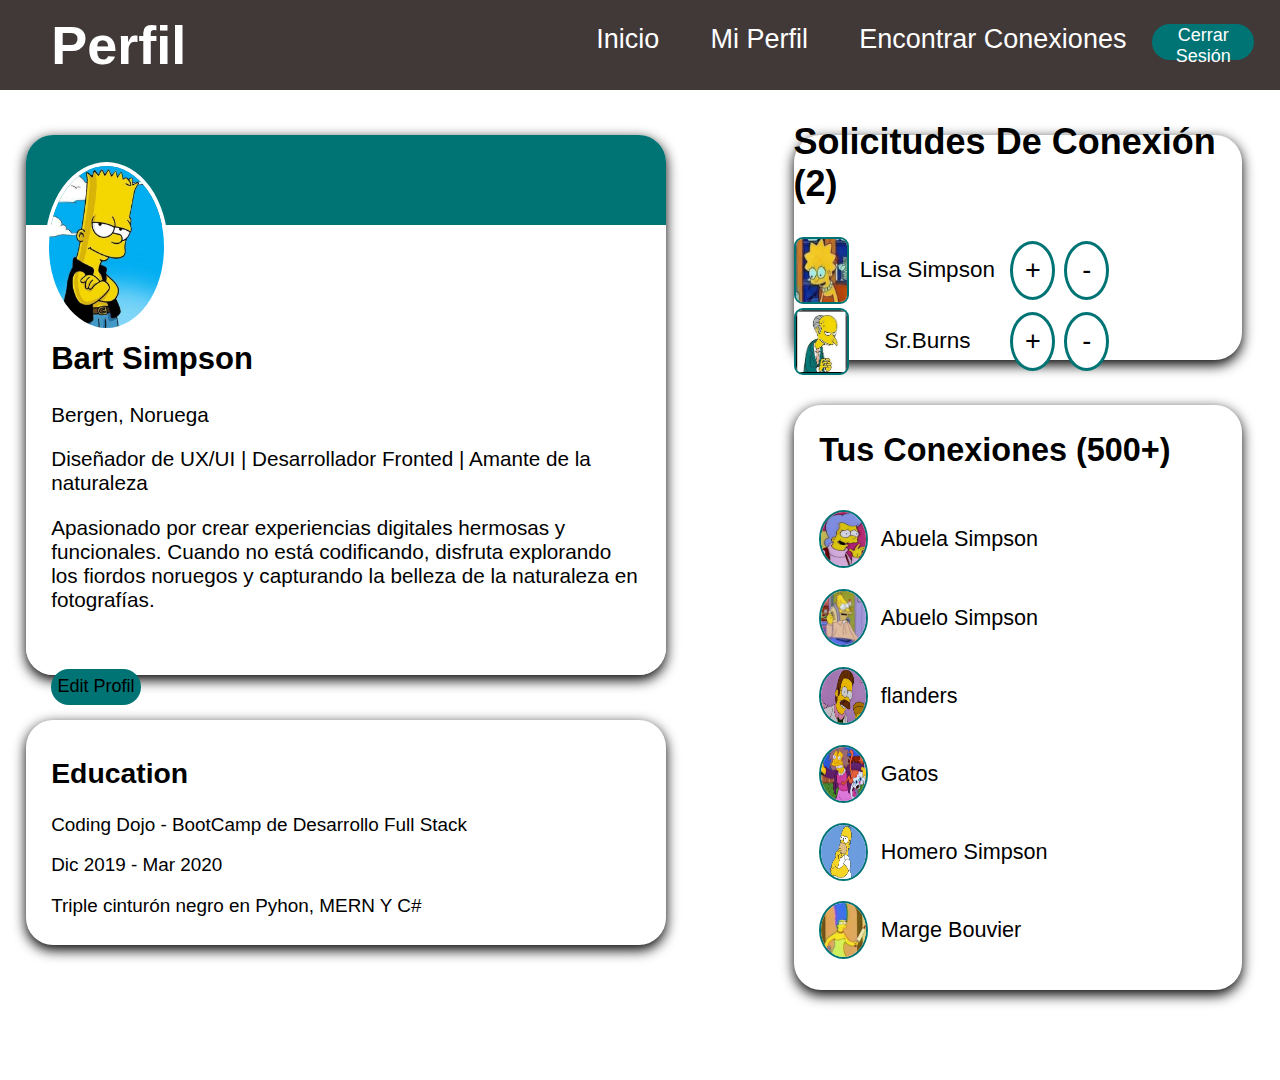
<file: index.html>
<!DOCTYPE html>
<html lang="en">
<head>
    <meta charset="UTF-8">
    <meta name="viewport" content="width=device-width, initial-scale=1.0">
    <title>Pagina</title>
    <link rel="stylesheet" href="styles.css">
</head>
<body>
    <nav class="barra">
        <div class="perfil">
            <a href="#">Perfil</a>
        </div>
        <ul class="lista">
            <li><a href="#">Inicio</a></li>
            <li><a href="#">Mi Perfil</a></li>
            <li><a href="#">Encontrar Conexiones</a></li>
            <li><button>Cerrar Sesión</button></li>
        </ul>
    </nav>
    <div class="contenedor">
        <div class="div1">
            <div class="div1-1"></div>
            <div class="div1-2"></div>
            <img src="img/bart.jpg" alt="1">
        </div>
        <div class="div2">
            <div class="div2-1">
                <h2>Bart Simpson</h2>
                <p>Bergen, Noruega</p>
                <p>Diseñador de UX/UI | Desarrollador Fronted | Amante de la naturaleza</p>
                <p>Apasionado por crear experiencias digitales hermosas y funcionales. Cuando no está codificando, disfruta explorando los fiordos noruegos y capturando la belleza de la naturaleza en fotografías.</p>
                <button type="menu">Edit Profil</button>
            </div>
        </div>
    </div>
    <div class="contenedor2">
        <div class="div3">
            <h2>Education</h2>
            <p>Coding Dojo - BootCamp de Desarrollo Full Stack</p>
            <p>Dic 2019 - Mar 2020</p>
            <p>Triple cinturón negro en Pyhon, MERN Y C#</p>
        </div>
    </div>
    <div class="contenedor3">
        <div class="div4">
            <h2>Solicitudes De Conexión (2)</h2>
            <div class="div5">
                <div class="solicitudes1">
                    <img src="img/lisa.jpg" alt="lisa">
                    <p>Lisa Simpson</p>
                    <div class="botone">
                        <button type="submit">+</button>
                        <button type="submit">-</button>
                    </div> 
                </div>
                <div class="solicitudes1">
                    <img src="img/burns.jpg" alt="burns">
                    <p>Sr.Burns</p>
                    <div class="botone">
                        <button type="submit">+</button>
                        <button type="submit">-</button>
                    </div>
                </div>
            </div>
        </div>
    </div>
    <div class="contenedor4">
        <div  class="div6">
            <h2>Tus Conexiones (500+)</h2>
        </div>
        <div class="div7">
            <div>
                <img src="img/abuela.jpg" alt="abuela">
                <p>Abuela Simpson</p>
            </div>
            <div>
                <img src="img/abuelo.jpg" alt="abuelo">
                <p>Abuelo Simpson</p>
            </div>
            <div>
                <img src="img/flanders.jpg" alt="flanders">
                <p>flanders</p>
            </div>
            <div>
                <img src="img/gatos.jpg" alt="gatos">
                <p>Gatos</p>
            </div>
            <div>
                <img src="img/homero.jpg" alt="homero">
                <p>Homero Simpson</p>
            </div>
            <div>
                <img src="img/marge.jpg" alt="marge">
                <p>Marge Bouvier</p>
            </div>
        </div>
    </div>
</body>
</html>
</file>
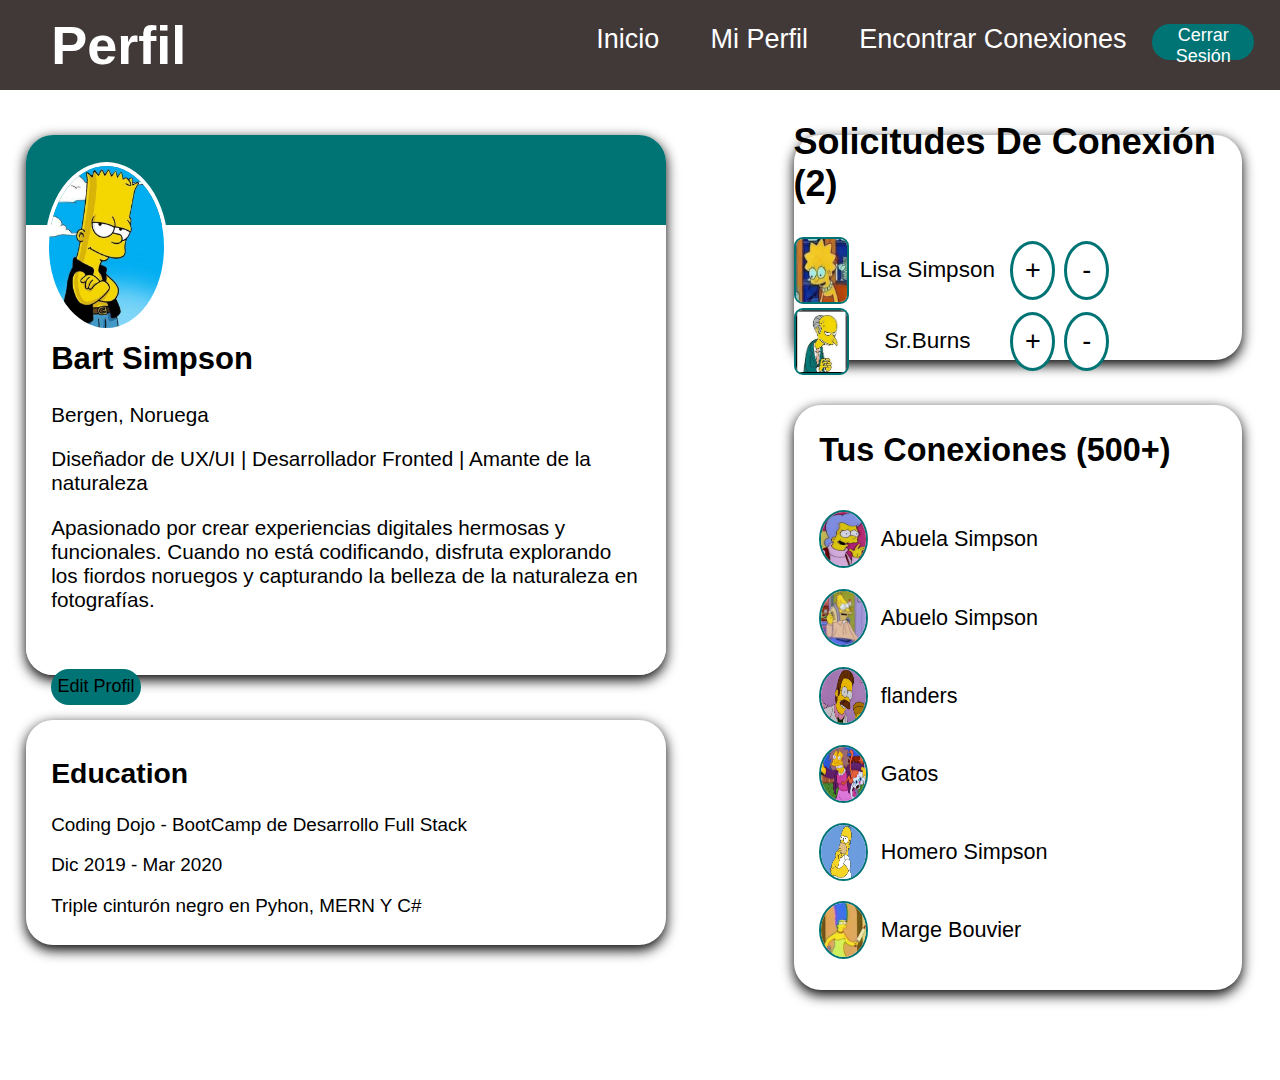
<file: pagina.html>
<!DOCTYPE html>
<html lang="en">
<head>
    <meta charset="UTF-8">
    <meta name="viewport" content="width=device-width, initial-scale=1.0">
    <title>Pagina</title>
    <link rel="stylesheet" href="styles.css">
</head>
<body>
    <nav class="barra">
        <div class="perfil">
            <a href="#">Perfil</a>
        </div>
        <ul class="lista">
            <li><a href="#">Inicio</a></li>
            <li><a href="#">Mi Perfil</a></li>
            <li><a href="#">Encontrar Conexiones</a></li>
            <li><button>Cerrar Sesión</button></li>
        </ul>
    </nav>
    <div class="contenedor">
        <div class="div1">
            <div class="div1-1"></div>
            <div class="div1-2"></div>
            <img src="img/bart.jpg" alt="1">
        </div>
        <div class="div2">
            <div class="div2-1">
                <h2>Bart Simpson</h2>
                <p>Bergen, Noruega</p>
                <p>Diseñador de UX/UI | Desarrollador Fronted | Amante de la naturaleza</p>
                <p>Apasionado por crear experiencias digitales hermosas y funcionales. Cuando no está codificando, disfruta explorando los fiordos noruegos y capturando la belleza de la naturaleza en fotografías.</p>
                <button type="menu">Edit Profil</button>
            </div>
        </div>
    </div>
    <div class="contenedor2">
        <div class="div3">
            <h2>Education</h2>
            <p>Coding Dojo - BootCamp de Desarrollo Full Stack</p>
            <p>Dic 2019 - Mar 2020</p>
            <p>Triple cinturón negro en Pyhon, MERN Y C#</p>
        </div>
    </div>
    <div class="contenedor3">
        <div class="div4">
            <h2>Solicitudes De Conexión (2)</h2>
            <div class="div5">
                <div class="solicitudes1">
                    <img src="img/lisa.jpg" alt="lisa">
                    <p>Lisa Simpson</p>
                    <div class="botone">
                        <button type="submit">+</button>
                        <button type="submit">-</button>
                    </div> 
                </div>
                <div class="solicitudes1">
                    <img src="img/burns.jpg" alt="burns">
                    <p>Sr.Burns</p>
                    <div class="botone">
                        <button type="submit">+</button>
                        <button type="submit">-</button>
                    </div>
                </div>
            </div>
        </div>
    </div>
    <div class="contenedor4">
        <div  class="div6">
            <h2>Tus Conexiones (500+)</h2>
        </div>
        <div class="div7">
            <div>
                <img src="img/abuela.jpg" alt="abuela">
                <p>Abuela Simpson</p>
            </div>
            <div>
                <img src="img/abuelo.jpg" alt="abuelo">
                <p>Abuelo Simpson</p>
            </div>
            <div>
                <img src="img/flanders.jpg" alt="flanders">
                <p>flanders</p>
            </div>
            <div>
                <img src="img/gatos.jpg" alt="gatos">
                <p>Gatos</p>
            </div>
            <div>
                <img src="img/homero.jpg" alt="homero">
                <p>Homero Simpson</p>
            </div>
            <div>
                <img src="img/marge.jpg" alt="marge">
                <p>Marge Bouvier</p>
            </div>
        </div>
    </div>
</body>
</html>
</file>
<file: styles.css>
body{
    margin: 0;
    padding: 0;
    font-family:'Roboto', sans-serif;
    height: 120vh;
}
.barra{
    background-color: rgb(65, 56, 56);
    width: 100vw;
    height: 10vh;
    font-family: "IBM Plex Sans Arabic", sans-serif;
    display: flex;
    justify-content: space-between;
    align-items: center;
    position: fixed;
    z-index: 100;
}
.perfil{
    display: flex;
    padding: 0 4vw;
}
.perfil a{
    color: white;
    text-decoration: none;
    font-size: 6vh;
    font-weight: bold;
}
.lista{
    display: flex;
    list-style: none;
    padding: 0  2vw;
}
.lista li a{
    text-decoration: none;
    color: white;
    padding: 0vh 2vw 0 2vw;
    font-size: 3vh;
}
.lista li a:hover {
    color: rgb(0, 116, 116);
}
.lista li button{
    height:  4vh;
    width: 8vw;
    border: none;
    background-color: rgb(0, 116, 116);
    border-radius: 2vh;
    font-size: 2vh;
    color: white;
    font-family: "IBM Plex Sans Arabic", sans-serif;
    cursor: pointer;
}
.contenedor{
    height: 60vh;
    width: 50vw;
    display: flex;
    flex-direction: column;
    align-items:start;
    position: relative;
    top: 15vh;
    left: 2vw;
    border-radius: 3vh;
    box-shadow: 0 0.5vh 1vw rgb(0,0,0,1);
}
.div1{
    height: 20vh;
    width: 50vw;
}
.div1-1{
    height: 10vh;
    width: 50vw;
    background-color: rgb(0, 116, 116);
    border-top-left-radius: 3vh;
    border-top-right-radius: 3vh;
}
.div1-2{
    height: 10vh;
    width: 50vw;
    background-color: rgb(255, 255, 255);
}
.div1 img{
    position: relative;
    bottom: 17vh;
    left: 1.5vw;
    height: 18vh;
    width: 9vw;
    border-radius: 100%;
    border: 0.5vh solid white;
}
.div2{
    height: 40vh;
    width: 50vw;
    background-color: rgb(255, 255, 255);
    border-bottom-left-radius: 3vh;
    border-bottom-right-radius: 3vh;
}
.div2-1{
    padding: 0vh 2vw;
    font-size: 2.3vh;
}
.div2-1 button{
    font-size: 2vh;
    height: 4vh;
    width: 7vw;
    border: none;
    border-radius: 3vb;
    color: black;
    background-color: rgb(0, 116, 116);
    margin-top: 4vh;
    cursor: pointer;
}
.contenedor2{
    height: 25vh;
    width: 50vw;
    background-color: white;
    border-radius: 3vh;
    box-shadow: 0 0.5vh 1vw rgb(0,0,0,1);
    position: relative;
    top: 20vh;
    left: 2vw;
}
.div3{
    font-size: 2.1vh;
    padding: 1.5vh 2vw;
}
.contenedor3{
    height: 25vh;
    width: 35vw;
    background-color: white;
    border-radius: 3vh;
    box-shadow: 0 0.5vh 1vw rgb(0,0,0,1);
    display: flex;
    justify-content: center;
    align-items: center;
    position: relative;
    bottom: 70vh;
    left: 62vw;
}
.div4{
    margin: 2vh 0;
}
.div4 h2{
    display: flex;
    justify-content: space-around;
    font-size: 4vh;
}
.div5{
    width: 25vw;
    padding-bottom: 3vh;
}
.div5 img{
    height: 7vh;
    width: 4vw;
    border-radius: 1vh;
    border: 0.3vh solid rgb(0, 116, 116);
}
.botone{
    display: flex;
    justify-content: end;
    justify-items: center;
    text-align: center;

}
.botone button{
    border: 0.4vh solid rgb(0, 116, 116);
    border-radius: 100%;
    height: 6.5vh;
    width: 3.5vw;
    background-color: white;
    font-size: 3vh;
    margin: 0.5vh;
    cursor: pointer;
}
.solicitudes1{
    display: flex;
    align-items: center;
    justify-content: space-between;
    font-size: 2.5vh;
}
.contenedor4{
    height: 65vh;
    width: 35vw;
    background-color: white;
    border-radius: 3vh;
    box-shadow: 0 0.5vh 1vw rgb(0,0,0,1);
    position: relative;
    font-size: 2.4vh;
    bottom: 65vh;
    left: 62vw;
}
.div6{
    display: flex;
    padding-left: 2vw;
}
.div7 img{
    height: 6vh;
    width:  3.5vw; 
    border-radius: 100%;
    border: 0.3vh solid rgb(0, 116, 116);
}
.div7 div{
    display: flex;
    align-items: center;
    padding-top: 1vh;
}
.div7 p{
    padding-left: 1vw;
}
.div7{
    padding-left: 2vw;
}
</file>
